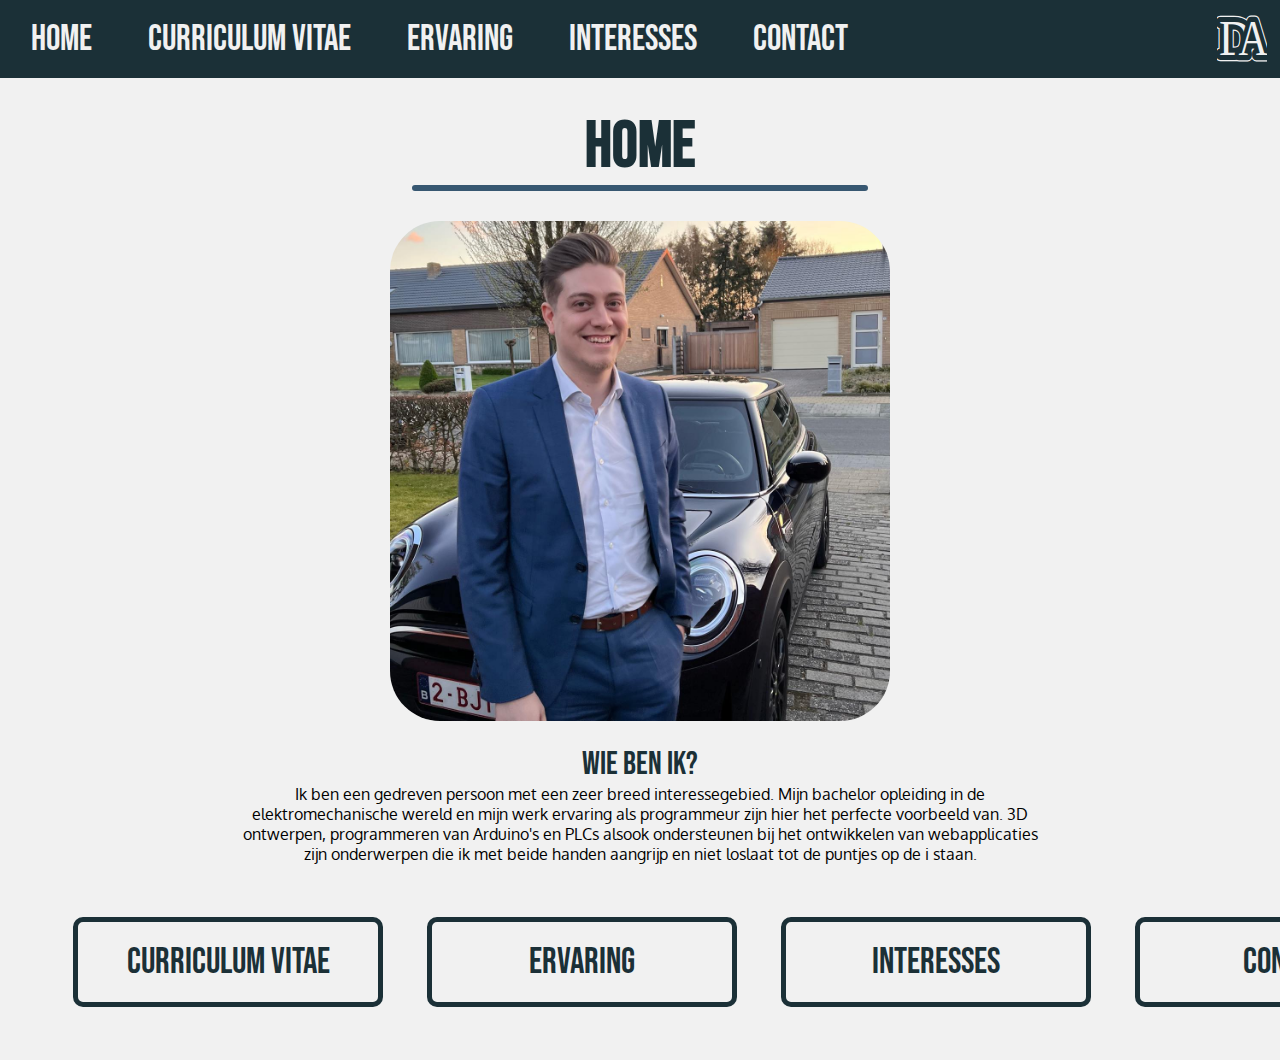
<file: index.html>
<!DOCTYPE html>
<html lang="en">
<head>
    <meta charset="UTF-8">
    <meta name="viewport" content="width=device-width, initial-scale=1.0">
    <title>Wie is David?</title>
    
    <link rel="preconnect" href="https://fonts.googleapis.com">
    <link rel="preconnect" href="https://fonts.gstatic.com" crossorigin>
    <link rel="shortcut icon" href="./Images/favicon/favicon.ico" type="image/x-icon">
    <link href="https://fonts.googleapis.com/css2?family=Bebas+Neue&family=Oxygen:wght@400;700&display=swap" rel="stylesheet">

    <link rel="stylesheet" href="./CSS/style.css">
</head>
<body>
    <nav class="navbar">
        <table>
            <tr>
                <td class="navbarCell">
                    <ul class="navbarItems">
                        <li class="navbarItem">
                            <div>
                                <a href="./index.html">Home</a>
                            </div>
                        </li>
                        <li class="navbarItem">
                            <div>
                                <a href="./cv.html">Curriculum Vitae</a>
                            </div>
                        </li>
                        <li class="navbarItem">
                            <div>
                                <a href="./ervaring.html">Ervaring</a>
                            </div>
                        </li>
                        <li class="navbarItem">
                            <div>
                                <a href="./interesses.html">Interesses</a>
                            </div>
                        </li>
                        <li class="navbarItem">
                            <div>
                                <a href="./contact.html">Contact</a>
                            </div>
                        </li>
                    </ul>
                </td>
                <td class="logoCell">
                    <div id="navbarLogo"><img src="./Images/svg/DA_logo_big.svg" alt="Logo"></div>
                </td>
            </tr>
        </table>
    </nav>
    <div id="pageContent">
        <h1>Home</h1>
        <hr>
        <div id="homeInfo">
            <div class="profielFoto">
                <img src="./Images/jpg/foto_David.jpg" alt="foto_David">
            </div>
            <div class="textBlokBig">
                <h2>Wie ben ik?</h2>
                <p>Ik ben een gedreven persoon met een zeer breed interessegebied.
                    Mijn bachelor opleiding in de elektromechanische wereld en mijn werk ervaring
                    als programmeur zijn hier het perfecte voorbeeld van. 3D ontwerpen, programmeren
                    van Arduino's en PLCs alsook ondersteunen bij het ontwikkelen van webapplicaties
                    zijn onderwerpen die ik met beide handen aangrijp en niet loslaat tot de puntjes
                op de i staan.</p>
            </div>
        </div>
        <table id="homePaginaHyperLinks">
            <tr>
                <td>
                    <a class="hyperLinkButton" href="./cv.html">
                        <div class="hyperLink">Curriculum Vitae</div>
                    </a>
                </td>
                <td>
                    <a class="hyperLinkButton" href="./ervaring.html">
                        <div class="hyperLink">Ervaring</div>
                    </a>
                </td>
                <td>
                    <a class="hyperLinkButton" href="./interesses.html">
                        <div class="hyperLink">Interesses</div>
                    </a>
                </td>
                <td>
                    <a class="hyperLinkButton" href="./contact.html">
                        <div class="hyperLink">Contact</div>
                    </a>
                </td>
            </tr>
        </table>
    </div>
</body>
</html>
</file>
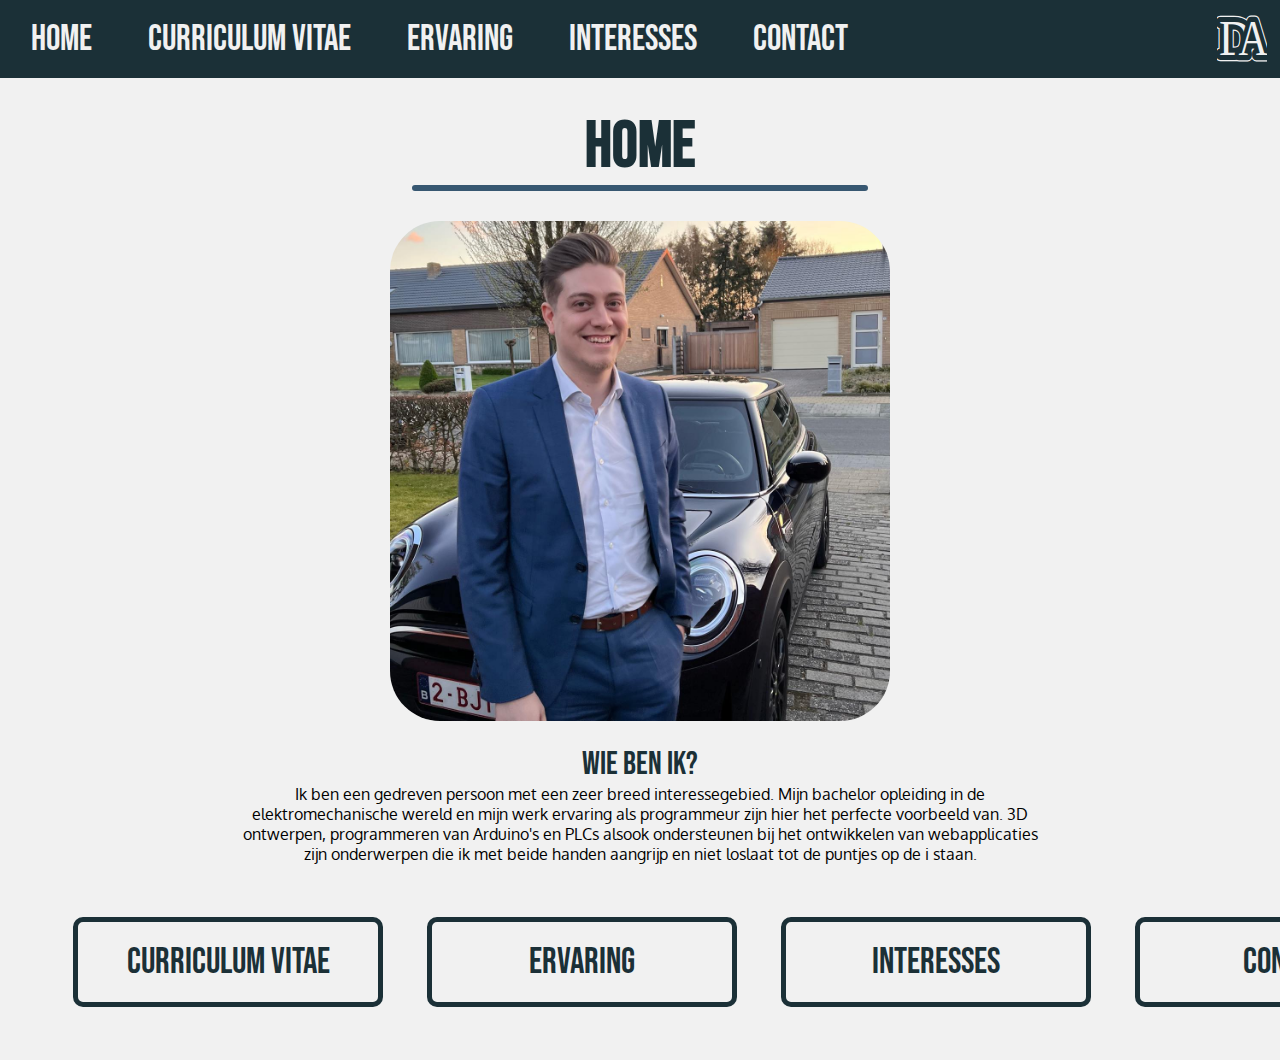
<file: HTML/index.html>
<!DOCTYPE html>
<html lang="en">
<head>
    <meta charset="UTF-8">
    <meta name="viewport" content="width=device-width, initial-scale=1.0">
    <title>Wie is David?</title>
    
    <link rel="preconnect" href="https://fonts.googleapis.com">
    <link rel="preconnect" href="https://fonts.gstatic.com" crossorigin>
    <link rel="shortcut icon" href="../Images/favicon/favicon.ico" type="image/x-icon">
    <link href="https://fonts.googleapis.com/css2?family=Bebas+Neue&family=Oxygen:wght@400;700&display=swap" rel="stylesheet">

    <link rel="stylesheet" href="../CSS/style.css">
</head>
<body>
    <nav class="navbar">
        <table>
            <tr>
                <td class="navbarCell">
                    <ul class="navbarItems">
                        <li class="navbarItem">
                            <div>
                                <a href="./index.html">Home</a>
                            </div>
                        </li>
                        <li class="navbarItem">
                            <div>
                                <a href="./cv.html">Curriculum Vitae</a>
                            </div>
                        </li>
                        <li class="navbarItem">
                            <div>
                                <a href="./ervaring.html">Ervaring</a>
                            </div>
                        </li>
                        <li class="navbarItem">
                            <div>
                                <a href="./interesses.html">Interesses</a>
                            </div>
                        </li>
                        <li class="navbarItem">
                            <div>
                                <a href="./contact.html">Contact</a>
                            </div>
                        </li>
                    </ul>
                </td>
                <td class="logoCell">
                    <div id="navbarLogo"><img src="../Images/svg/DA_logo_big.svg" alt="Logo"></div>
                </td>
            </tr>
        </table>
    </nav>
    <div id="pageContent">
        <h1>Home</h1>
        <hr>
        <div id="homeInfo">
            <div class="profielFoto">
                <img src="../Images/jpg/foto_David.jpg" alt="foto_David">
            </div>
            <div class="textBlokBig">
                <h2>Wie ben ik?</h2>
                <p>Ik ben een gedreven persoon met een zeer breed interessegebied.
                    Mijn bachelor opleiding in de elektromechanische wereld en mijn werk ervaring
                    als programmeur zijn hier het perfecte voorbeeld van. 3D ontwerpen, programmeren
                    van Arduino's en PLCs alsook ondersteunen bij het ontwikkelen van webapplicaties
                    zijn onderwerpen die ik met beide handen aangrijp en niet loslaat tot de puntjes
                op de i staan.</p>
            </div>
        </div>
        <table id="homePaginaHyperLinks">
            <tr>
                <td>
                    <a class="hyperLinkButton" href="./cv.html">
                        <div class="hyperLink">Curriculum Vitae</div>
                    </a>
                </td>
                <td>
                    <a class="hyperLinkButton" href="./ervaring.html">
                        <div class="hyperLink">Ervaring</div>
                    </a>
                </td>
                <td>
                    <a class="hyperLinkButton" href="./interesses.html">
                        <div class="hyperLink">Interesses</div>
                    </a>
                </td>
                <td>
                    <a class="hyperLinkButton" href="./contact.html">
                        <div class="hyperLink">Contact</div>
                    </a>
                </td>
            </tr>
        </table>
    </div>
</body>
</html>
</file>
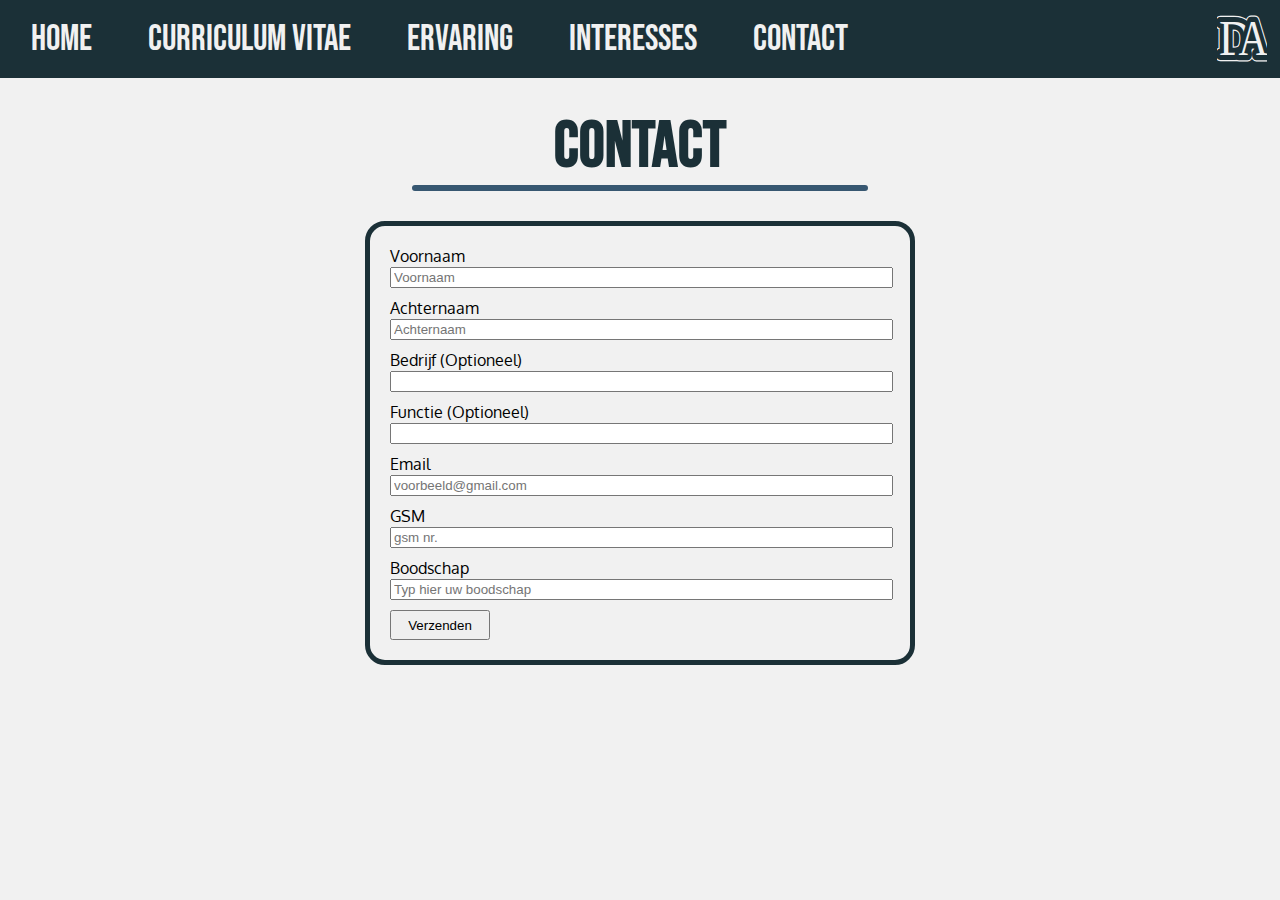
<file: contact.html>
<!DOCTYPE html>
<html lang="en">
<head>
    <meta charset="UTF-8">
    <meta name="viewport" content="width=device-width, initial-scale=1.0">
    <title>Wie is David?</title>
    
    <link rel="preconnect" href="https://fonts.googleapis.com">
    <link rel="preconnect" href="https://fonts.gstatic.com" crossorigin>
    <link rel="shortcut icon" href="./Images/favicon/favicon.ico" type="image/x-icon">
    <link href="https://fonts.googleapis.com/css2?family=Bebas+Neue&family=Oxygen:wght@400;700&display=swap" rel="stylesheet">

    <link rel="stylesheet" href="./CSS/style.css">
</head>
<body>
    <nav class="navbar">
        <table>
            <tr>
                <td class="navbarCell">
                    <ul class="navbarItems">
                        <li class="navbarItem">
                            <div>
                                <a href="./index.html">Home</a>
                            </div>
                        </li>
                        <li class="navbarItem">
                            <div>
                                <a href="./cv.html">Curriculum Vitae</a>
                            </div>
                        </li>
                        <li class="navbarItem">
                            <div>
                                <a href="./ervaring.html">Ervaring</a>
                            </div>
                        </li>
                        <li class="navbarItem">
                            <div>
                                <a href="./interesses.html">Interesses</a>
                            </div>
                        </li>
                        <li class="navbarItem">
                            <div>
                                <a href="./contact.html">Contact</a>
                            </div>
                        </li>
                    </ul>
                </td>
                <td class="logoCell">
                    <div id="navbarLogo"><img src="./Images/svg/DA_logo_big.svg" alt="Logo"></div>
                </td>
            </tr>
        </table>
    </nav>
    <div id="pageContent">
        <h1>Contact</h1>
        <hr>
        <div class="contactForm">
            <form method="post" action="https://tm-statweb.be/sendmail.php">
                
                <input type="hidden" name="studentemail" value="r0702593@student.thomas.be">
                <div>
                    <label for="voornaam">Voornaam <br>
                        <input type="text" name="voornaam" id="voornaam" placeholder="Voornaam" required>
                    </label>
                </div>
                <div>
                    <label for="Achternaam">Achternaam <br>
                        <input type="text" name="Achternaam" id="Achternaam" placeholder="Achternaam" required>
                    </label>
                </div>
                <div>
                    <label for="Bedrijf">Bedrijf <span class="optioneel">(Optioneel)</span> <br>
                        <input type="text" name="Bedrijf" id="Bedrijf">
                    </label>
                </div>
                <div>
                    <label for="Functie">Functie <span class="optioneel">(Optioneel)</span> <br>
                        <input type="text" name="Functie" id="Functie">
                    </label>
                </div>
                <div>
                    <label for="Email">Email <br>
                        <input type="text" name="Email" id="Email" placeholder="voorbeeld@gmail.com" required>
                    </label>
                </div>
                <div>
                    <label for="GSM">GSM <br>
                        <input type="tel" name="GSM" id="GSM" placeholder="gsm nr." required>
                    </label>
                </div>
                <div>
                    <label for="Boodschap">Boodschap <br>
                        <input type="text" name="Boodschap" id="Boodschap" placeholder="Typ hier uw boodschap" required>
                    </label>
                </div>
                <input type="submit" value="Verzenden">
            </form>
        </div>
    </div>
</body>
</html>
</file>
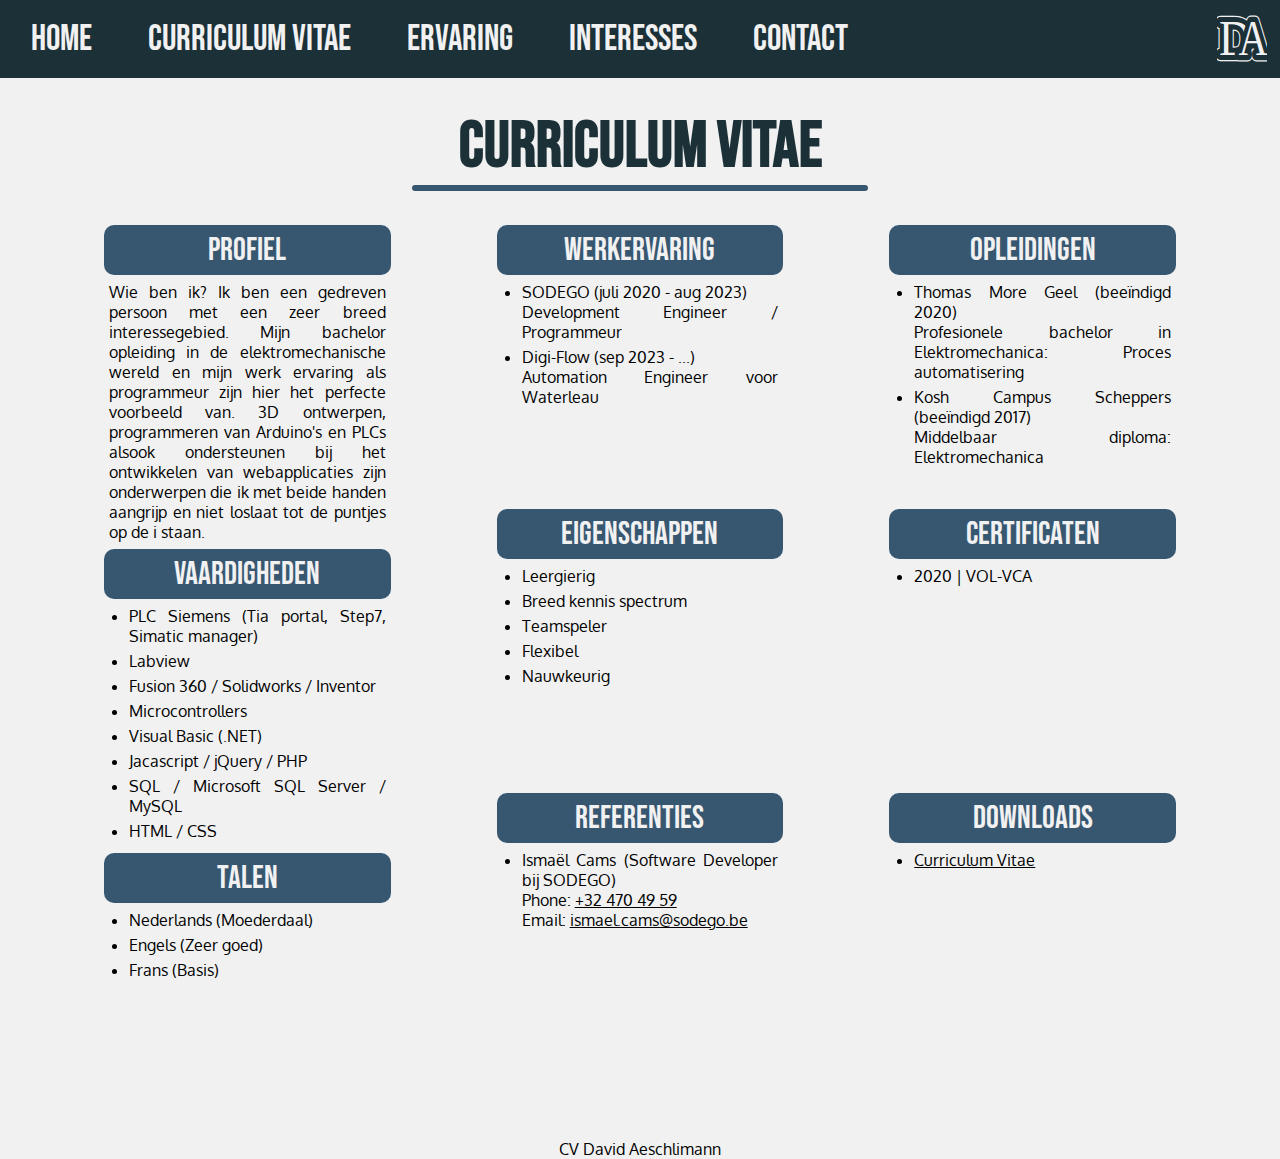
<file: cv.html>
<!DOCTYPE html>
<html lang="en">
<head>
    <meta charset="UTF-8">
    <meta name="viewport" content="width=device-width, initial-scale=1.0">
    <title>Wie is David?</title>
    
    <link rel="preconnect" href="https://fonts.googleapis.com">
    <link rel="preconnect" href="https://fonts.gstatic.com" crossorigin>
    <link rel="shortcut icon" href="./Images/favicon/favicon.ico" type="image/x-icon">
    <link href="https://fonts.googleapis.com/css2?family=Bebas+Neue&family=Oxygen:wght@400;700&display=swap" rel="stylesheet">

    <link rel="stylesheet" href="./CSS/style.css">
</head>
<body>
    <nav class="navbar">
        <table>
            <tr>
                <td class="navbarCell">
                    <ul class="navbarItems">
                        <li class="navbarItem">
                            <div>
                                <a href="./index.html">Home</a>
                            </div>
                        </li>
                        <li class="navbarItem">
                            <div>
                                <a href="./cv.html">Curriculum Vitae</a>
                            </div>
                        </li>
                        <li class="navbarItem">
                            <div>
                                <a href="./ervaring.html">Ervaring</a>
                            </div>
                        </li>
                        <li class="navbarItem">
                            <div>
                                <a href="./interesses.html">Interesses</a>
                            </div>
                        </li>
                        <li class="navbarItem">
                            <div>
                                <a href="./contact.html">Contact</a>
                            </div>
                        </li>
                    </ul>
                </td>
                <td class="logoCell">
                    <div id="navbarLogo"><img src="./Images/svg/DA_logo_big.svg" alt="Logo"></div>
                </td>
            </tr>
        </table>
    </nav>
    <div id="pageContent">
        <h1>Curriculum Vitae
        </h1>
        <hr>
        <table class="cvTable">
            <caption>CV David Aeschlimann</caption>
            <tr>
                <td class="cvCol">
                <table>
                    <tr>
                        <th>Profiel</th>
                    </tr>
                    <tr>
                        <td>
                            <p>
                                Wie ben ik? Ik ben een gedreven persoon met een zeer breed interessegebied.
                                Mijn bachelor opleiding in de elektromechanische wereld en mijn werk ervaring
                                als programmeur zijn hier het perfecte voorbeeld van. 3D ontwerpen, programmeren
                                van Arduino's en PLCs alsook ondersteunen bij het ontwikkelen van webapplicaties
                                zijn onderwerpen die ik met beide handen aangrijp en niet loslaat tot de puntjes
                                op de i staan.
                            </p>
                        </td>
                    </tr>
                    <tr>
                        <th>Vaardigheden</th>
                    </tr>
                    <tr>
                        <td>
                            <ul>
                                <li>PLC Siemens (Tia portal, Step7, Simatic manager)</li>
                                <li>Labview</li>
                                <li>Fusion 360 / Solidworks / Inventor</li>
                                <li>Microcontrollers</li>
                                <li>Visual Basic (.NET)</li>
                                <li>Jacascript / jQuery / PHP</li>
                                <li>SQL / Microsoft SQL Server / MySQL</li>
                                <li>HTML / CSS</li>
                            </ul>
                        </td>
                    </tr>
                    <tr>
                        <th>Talen</th>
                    </tr>
                    <tr>
                        <td><ul>
                            <li>Nederlands (Moederdaal)</li>
                            <li>Engels (Zeer goed)</li>
                            <li>Frans (Basis)</li>
                        </ul></td>
                    </tr>
                </table>
            </td>
            <td class="cvCol">
                <table>
                    <tr>
                        <th>Werkervaring</th>
                    </tr>
                    <tr>
                        <td>
                            <ul>
                                <li>SODEGO (juli 2020 - aug 2023)<br>
                                Development Engineer / Programmeur</li>
                                <li>Digi-Flow (sep 2023 - ...)<br>
                                Automation Engineer voor Waterleau</li>
                            </ul>
                        </td>
                    </tr>
                    <tr>
                        <th>Eigenschappen</th>
                    </tr>
                    <tr>
                        <td>
                            <ul>
                                <li>Leergierig</li>
                                <li>Breed kennis spectrum</li>
                                <li>Teamspeler</li>
                                <li>Flexibel</li>
                                <li>Nauwkeurig</li>
                            </ul>
                        </td>
                    </tr>
                    <tr>
                        <th>Referenties</th>
                    </tr>
                    <tr>
                        <td>
                            <ul>
                                <li>Ismaël Cams (Software Developer bij SODEGO)<br>
                                Phone: <a href="tel:+32 470 49 59">+32 470 49 59</a><br>
                                Email: <a href="mailto:ismael.cams@sodego.be">ismael.cams@sodego.be</a></td>
                                </li>
                        </ul>
                    </tr>
                </table>
            </td>
            <td class="cvCol">
                <table>
                    <tr>
                        <th>Opleidingen</th>
                    </tr>
                    <tr>
                        <td>
                            <ul>
                                <li>Thomas More Geel (beeïndigd 2020)<br>
                                Profesionele bachelor in Elektromechanica: Proces automatisering</li>
                                <li>Kosh Campus Scheppers (beeïndigd 2017)<br>
                                Middelbaar diploma: Elektromechanica</li>
                            </ul>
                        </td>
                    </tr>
                    <tr>
                        <th>Certificaten</th>
                    </tr>
                    <tr>
                        <td>
                            <ul>
                                <li>2020 | VOL-VCA</li>
                            </ul>
                        </td>
                    </tr>
                    <tr>
                        <th>Downloads</th>
                    </tr>
                    <tr>
                        <td>
                            <ul>
                                <li><a href="./Downloads/CV_David_Aeschlimann.pdf" download="CV_David_Aeschlimann">Curriculum Vitae</a></li>
                            </ul>
                        </td>
                    </tr>
                </table>
            </td>
            </tr>
        </table>
        
    </div>
</body>
</html>
</file>
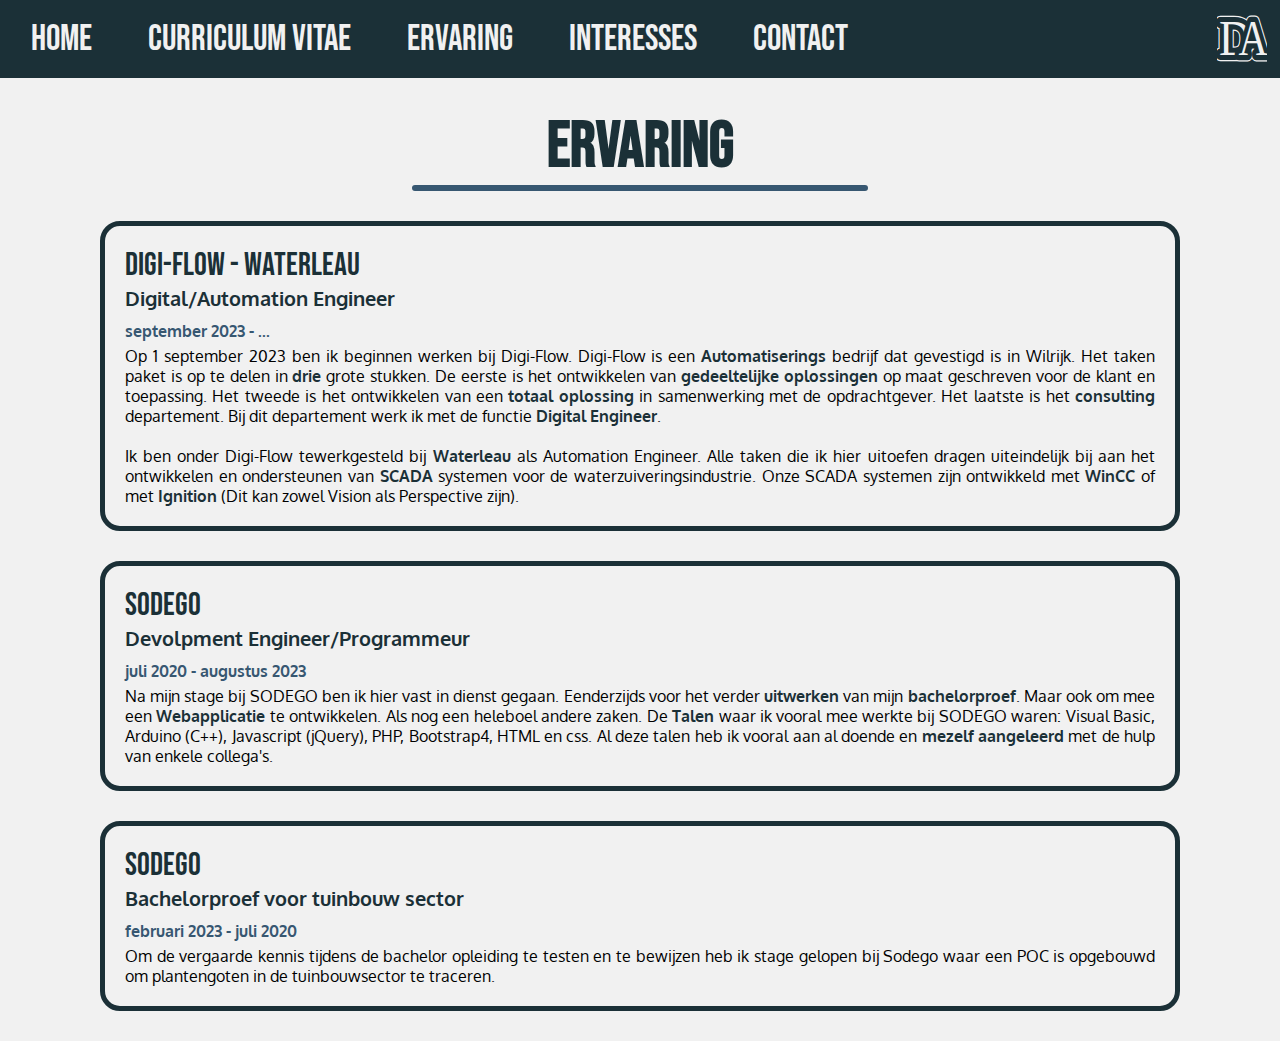
<file: ervaring.html>
<!DOCTYPE html>
<html lang="en">
<head>
    <meta charset="UTF-8">
    <meta name="viewport" content="width=device-width, initial-scale=1.0">
    <title>Wie is David?</title>
    
    <link rel="preconnect" href="https://fonts.googleapis.com">
    <link rel="preconnect" href="https://fonts.gstatic.com" crossorigin>
    <link rel="shortcut icon" href="./Images/favicon/favicon.ico" type="image/x-icon">
    <link href="https://fonts.googleapis.com/css2?family=Bebas+Neue&family=Oxygen:wght@400;700&display=swap" rel="stylesheet">

    <link rel="stylesheet" href="./CSS/style.css">
</head>
<body>
    <nav class="navbar">
        <table>
            <tr>
                <td class="navbarCell">
                    <ul class="navbarItems">
                        <li class="navbarItem">
                            <div>
                                <a href="./index.html">Home</a>
                            </div>
                        </li>
                        <li class="navbarItem">
                            <div>
                                <a href="./cv.html">Curriculum Vitae</a>
                            </div>
                        </li>
                        <li class="navbarItem">
                            <div>
                                <a href="./ervaring.html">Ervaring</a>
                            </div>
                        </li>
                        <li class="navbarItem">
                            <div>
                                <a href="./interesses.html">Interesses</a>
                            </div>
                        </li>
                        <li class="navbarItem">
                            <div>
                                <a href="./contact.html">Contact</a>
                            </div>
                        </li>
                    </ul>
                </td>
                <td class="logoCell">
                    <div id="navbarLogo"><img src="./Images/svg/DA_logo_big.svg" alt="Logo"></div>
                </td>
            </tr>
        </table>
    </nav>
    <div id="pageContent">
        <h1>Ervaring</h1>
        <hr>
        <div class="workExp">
            <h2>Digi-Flow - Waterleau</h2>
            <h3>Digital/Automation Engineer</h3>
            <h4>september 2023 - ...</h4>
            <p>Op 1 september 2023 ben ik beginnen werken bij Digi-Flow. Digi-Flow is een <strong>Automatiserings</strong>
                bedrijf dat gevestigd is in Wilrijk. Het taken paket is op te delen in <strong>drie</strong> grote stukken. De eerste is het
                ontwikkelen van <strong>gedeeltelijke oplossingen</strong> op maat geschreven voor de klant en toepassing. Het tweede is het
                ontwikkelen van een <strong>totaal oplossing</strong> in samenwerking met de opdrachtgever. Het laatste is het
                <Strong>consulting</Strong> departement. Bij dit departement werk ik met de functie <strong>Digital Engineer</strong>.
            </p>
            <br>
            <p>Ik ben onder Digi-Flow tewerkgesteld bij <strong>Waterleau</strong> als Automation Engineer. Alle taken die ik hier uitoefen dragen
                uiteindelijk bij aan het ontwikkelen en ondersteunen van <strong>SCADA</strong> systemen voor de waterzuiveringsindustrie.
                Onze SCADA systemen zijn ontwikkeld met <strong>WinCC</strong> of met <strong>Ignition</strong> (Dit kan zowel Vision als Perspective zijn).
            </p>
        </div>
        <div class="workExp">
            <h2>SODEGO</h2>
            <h3>Devolpment Engineer/Programmeur</h3>
            <h4>juli 2020 - augustus 2023</h4>
            <p>Na mijn stage bij SODEGO ben ik hier vast in dienst gegaan. Eenderzijds voor het verder <Strong>uitwerken</Strong> van mijn
                <strong>bachelorproef</Strong>. Maar ook om mee een <strong>Webapplicatie</strong> te ontwikkelen. Als nog een heleboel andere zaken.
                De <strong>Talen</strong> waar ik vooral mee werkte bij SODEGO waren: Visual Basic, Arduino (C++), Javascript (jQuery), PHP, Bootstrap4,
                HTML en css. Al deze talen heb ik vooral aan al doende en <strong>mezelf aangeleerd</strong> met de hulp van enkele collega's.
            </p>
        </div>
        <div class="workExp">
            <h2>SODEGO</h2>
            <h3>Bachelorproef voor tuinbouw sector</h3>
            <h4>februari 2023 - juli 2020</h4>
            <p>Om de vergaarde kennis tijdens de bachelor opleiding te testen en te bewijzen heb ik stage gelopen bij Sodego waar een POC is opgebouwd
                om plantengoten in de tuinbouwsector te traceren.</p>
        </div>
    </div>
</body>
</html>
</file>
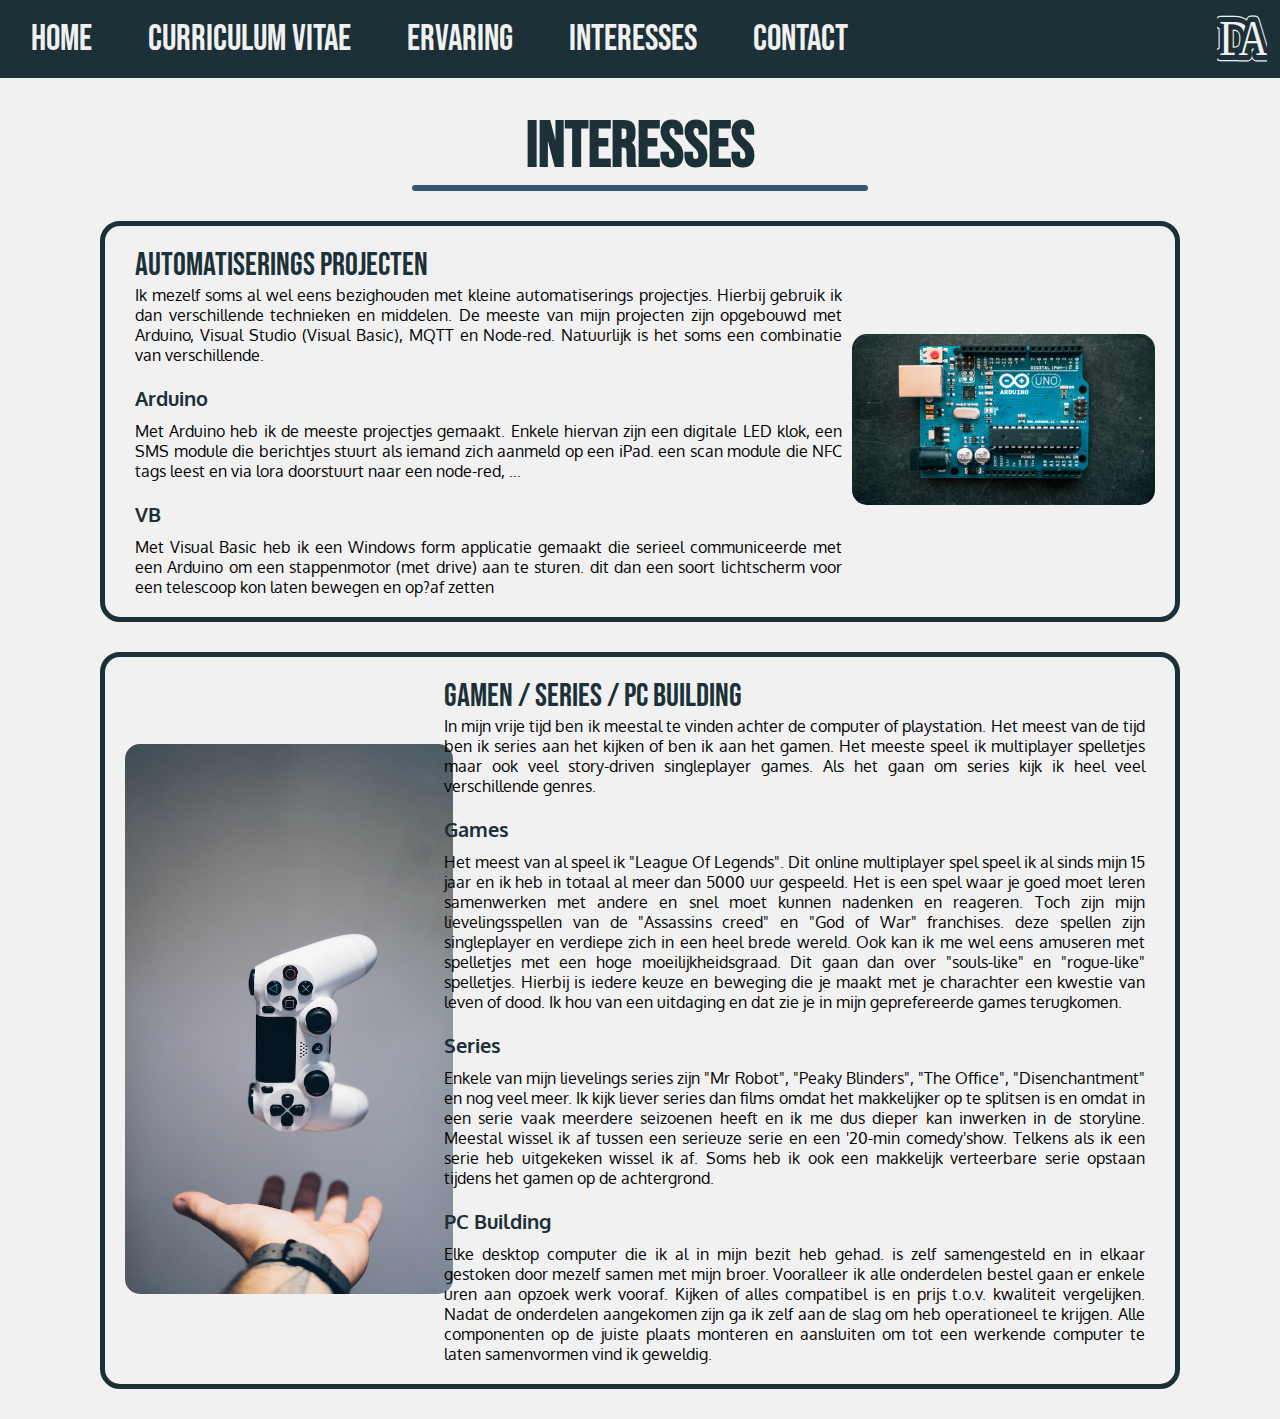
<file: interesses.html>
<!DOCTYPE html>
<html lang="en">
<head>
    <meta charset="UTF-8">
    <meta name="viewport" content="width=device-width, initial-scale=1.0">
    <title>Wie is David?</title>
    
    <link rel="preconnect" href="https://fonts.googleapis.com">
    <link rel="preconnect" href="https://fonts.gstatic.com" crossorigin>
    <link rel="shortcut icon" href="./Images/favicon/favicon.ico" type="image/x-icon">
    <link href="https://fonts.googleapis.com/css2?family=Bebas+Neue&family=Oxygen:wght@400;700&display=swap" rel="stylesheet">

    <link rel="stylesheet" href="./CSS/style.css">
</head>
<body>
    <nav class="navbar">
        <table>
            <tr>
                <td class="navbarCell">
                    <ul class="navbarItems">
                        <li class="navbarItem">
                            <div>
                                <a href="./index.html">Home</a>
                            </div>
                        </li>
                        <li class="navbarItem">
                            <div>
                                <a href="./cv.html">Curriculum Vitae</a>
                            </div>
                        </li>
                        <li class="navbarItem">
                            <div>
                                <a href="./ervaring.html">Ervaring</a>
                            </div>
                        </li>
                        <li class="navbarItem">
                            <div>
                                <a href="./interesses.html">Interesses</a>
                            </div>
                        </li>
                        <li class="navbarItem">
                            <div>
                                <a href="./contact.html">Contact</a>
                            </div>
                        </li>
                    </ul>
                </td>
                <td class="logoCell">
                    <div id="navbarLogo"><img src="./Images/svg/DA_logo_big.svg" alt="Logo"></div>
                </td>
            </tr>
        </table>
    </nav>
    <div id="pageContent">
        <h1>Interesses</h1>
        <hr>
        <div class="interest">
            <div class="boxText textJust">
                <h2>Automatiserings projecten</h2>
                <p>Ik mezelf soms al wel eens bezighouden met kleine automatiserings projectjes.
                    Hierbij gebruik ik dan verschillende technieken en middelen. De meeste van mijn projecten zijn opgebouwd
                    met Arduino, Visual Studio (Visual Basic), MQTT en Node-red. Natuurlijk is het soms een combinatie van verschillende.
                </p><br>
                    <ul class="noStyle">
                        <li>
                            <h3>Arduino</h3>
                            <p>Met Arduino heb ik de meeste projectjes gemaakt. Enkele hiervan zijn een digitale LED klok, een SMS module die berichtjes
                                stuurt als iemand zich aanmeld op een iPad. een scan module die NFC tags leest en via lora doorstuurt naar een node-red, ...
                            </p><br>
                        </li>
                        <li>
                            <h3>VB</h3>
                            <p>Met Visual Basic heb ik een Windows form applicatie gemaakt die serieel communiceerde met een Arduino om een stappenmotor (met drive)
                                aan te sturen. dit dan een soort lichtscherm voor een telescoop kon laten bewegen en op?af zetten
                            </p>
                        </li>
                    </ul>
            </div>
            <div class="boxImg">
                <img src="./Images/jpg/harrison-broadbent-fZB51omnY_Y-unsplash.jpg" alt="Arduino Uno">
            </div>
        </div>
        <div class="interest">
            <div class="boxImg">
                <img id="fotoPsController" src="./Images/jpg/nikita-kachanovsky-FJFPuE1MAOM-unsplash (2).jpg" alt="Netflix on TV">
            </div>
            <div class="boxText textJust">
                <h2>Gamen / Series / PC Building</h2>                
                <p>In mijn vrije tijd ben ik meestal te vinden achter de computer of playstation. Het meest van de tijd ben ik series aan het kijken
                    of ben ik aan het gamen. Het meeste speel ik multiplayer spelletjes maar ook veel story-driven singleplayer games. Als het gaan om series
                    kijk ik heel veel verschillende genres.
                </p><br>
                <ul class="noStyle">
                    <li>
                        <h3>Games</h3>
                        <p>Het meest van al speel ik "League Of Legends". Dit online multiplayer spel speel ik al sinds mijn 15 jaar en ik heb in totaal al meer dan 5000 uur gespeeld.
                            Het is een spel waar je goed moet leren samenwerken met andere en snel moet kunnen nadenken en reageren. Toch zijn mijn lievelingsspellen
                            van de "Assassins creed" en "God of War" franchises. deze spellen zijn singleplayer en verdiepe zich in een heel brede wereld.
                            Ook kan ik me wel eens amuseren met spelletjes met een hoge moeilijkheidsgraad. Dit gaan dan over "souls-like" en "rogue-like" spelletjes.
                            Hierbij is iedere keuze en beweging die je maakt met je charachter een kwestie van leven of dood.
                            Ik hou van een uitdaging en dat zie je in mijn geprefereerde games terugkomen.
                        </p><br>
                    </li>
                    <li>
                        <h3>Series</h3>
                        <p>Enkele van mijn lievelings series zijn "Mr Robot", "Peaky Blinders", "The Office", "Disenchantment" en nog veel meer.
                        Ik kijk liever series dan films omdat het makkelijker op te splitsen is en omdat in een serie vaak meerdere seizoenen heeft
                        en ik me dus dieper kan inwerken in de storyline. Meestal wissel ik af tussen een serieuze serie en een '20-min comedy'show.
                        Telkens als ik een serie heb uitgekeken wissel ik af. Soms heb ik ook een makkelijk verteerbare serie opstaan tijdens het
                        gamen op de achtergrond.
                    </li>
                    <li>
                        </p><br>
                        <h3>PC Building</h3>
                        <p>Elke desktop computer die ik al in mijn bezit heb gehad. is zelf samengesteld en in elkaar gestoken door mezelf samen met mijn broer.
                            Vooralleer ik alle onderdelen bestel gaan er enkele uren aan opzoek werk vooraf. Kijken of alles compatibel is en prijs t.o.v. kwaliteit vergelijken.
                            Nadat de onderdelen aangekomen zijn ga ik zelf aan de slag om heb operationeel te krijgen. Alle componenten op de juiste plaats monteren en aansluiten
                            om tot een werkende computer te laten samenvormen vind ik geweldig.
                        </p>
                    </li>
                </ul>
                
            </div>
        </div>
    </div>
</body>
</html>
</file>
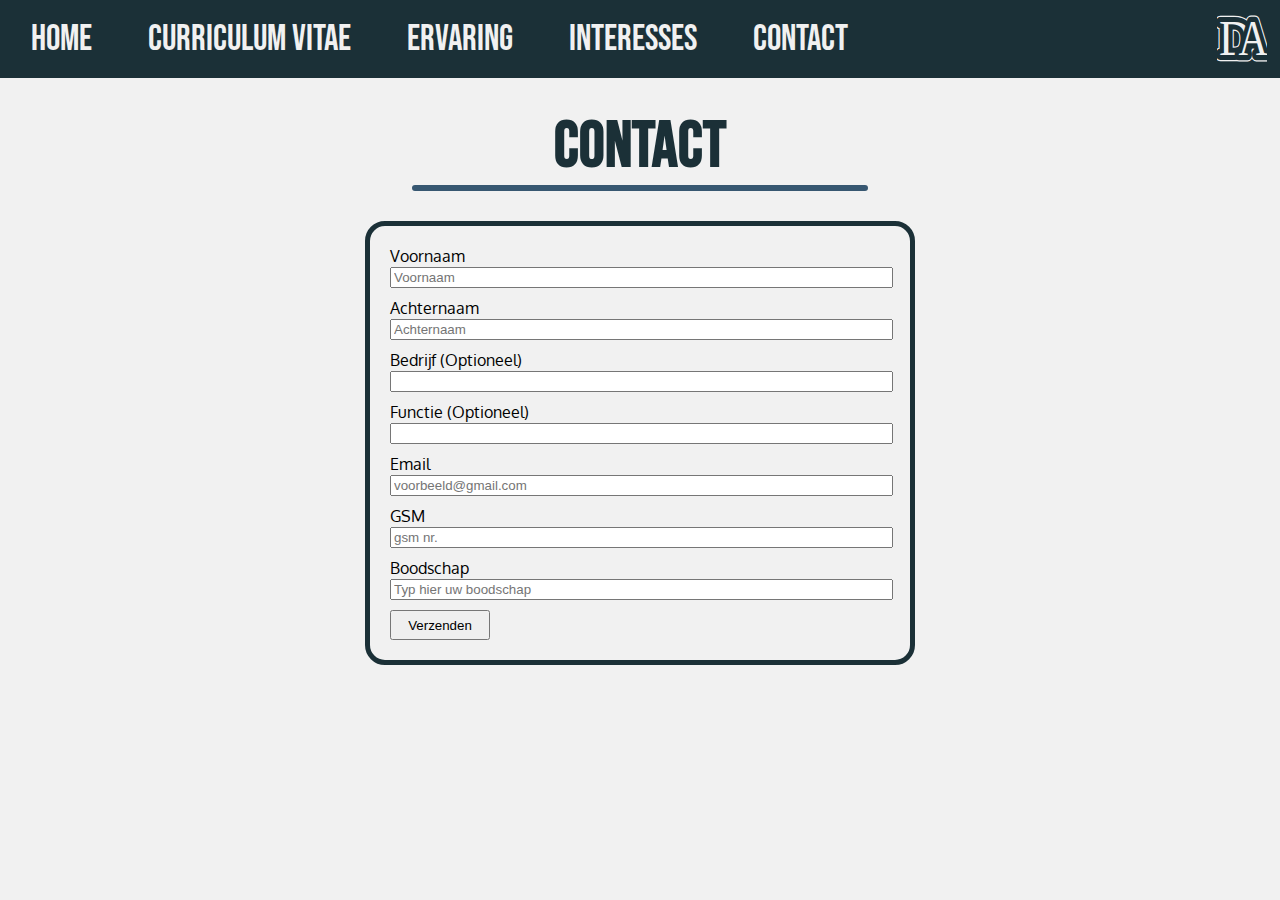
<file: HTML/contact.html>
<!DOCTYPE html>
<html lang="en">
<head>
    <meta charset="UTF-8">
    <meta name="viewport" content="width=device-width, initial-scale=1.0">
    <title>Wie is David?</title>
    
    <link rel="preconnect" href="https://fonts.googleapis.com">
    <link rel="preconnect" href="https://fonts.gstatic.com" crossorigin>
    <link rel="shortcut icon" href="../Images/favicon/favicon.ico" type="image/x-icon">
    <link href="https://fonts.googleapis.com/css2?family=Bebas+Neue&family=Oxygen:wght@400;700&display=swap" rel="stylesheet">

    <link rel="stylesheet" href="../CSS/style.css">
</head>
<body>
    <nav class="navbar">
        <table>
            <tr>
                <td class="navbarCell">
                    <ul class="navbarItems">
                        <li class="navbarItem">
                            <div>
                                <a href="./index.html">Home</a>
                            </div>
                        </li>
                        <li class="navbarItem">
                            <div>
                                <a href="./cv.html">Curriculum Vitae</a>
                            </div>
                        </li>
                        <li class="navbarItem">
                            <div>
                                <a href="./ervaring.html">Ervaring</a>
                            </div>
                        </li>
                        <li class="navbarItem">
                            <div>
                                <a href="./interesses.html">Interesses</a>
                            </div>
                        </li>
                        <li class="navbarItem">
                            <div>
                                <a href="./contact.html">Contact</a>
                            </div>
                        </li>
                    </ul>
                </td>
                <td class="logoCell">
                    <div id="navbarLogo"><img src="../Images/svg/DA_logo_big.svg" alt="Logo"></div>
                </td>
            </tr>
        </table>
    </nav>
    <div id="pageContent">
        <h1>Contact</h1>
        <hr>
        <div class="contactForm">
            <form method="post" action="https://tm-statweb.be/sendmail.php">
                
                <input type="hidden" name="studentemail" value="r0702593@student.thomas.be">
                <div>
                    <label for="voornaam">Voornaam <br>
                        <input type="text" name="voornaam" id="voornaam" placeholder="Voornaam" required>
                    </label>
                </div>
                <div>
                    <label for="Achternaam">Achternaam <br>
                        <input type="text" name="Achternaam" id="Achternaam" placeholder="Achternaam" required>
                    </label>
                </div>
                <div>
                    <label for="Bedrijf">Bedrijf <span class="optioneel">(Optioneel)</span> <br>
                        <input type="text" name="Bedrijf" id="Bedrijf">
                    </label>
                </div>
                <div>
                    <label for="Functie">Functie <span class="optioneel">(Optioneel)</span> <br>
                        <input type="text" name="Functie" id="Functie">
                    </label>
                </div>
                <div>
                    <label for="Email">Email <br>
                        <input type="text" name="Email" id="Email" placeholder="voorbeeld@gmail.com" required>
                    </label>
                </div>
                <div>
                    <label for="GSM">GSM <br>
                        <input type="tel" name="GSM" id="GSM" placeholder="gsm nr." required>
                    </label>
                </div>
                <div>
                    <label for="Boodschap">Boodschap <br>
                        <input type="text" name="Boodschap" id="Boodschap" placeholder="Typ hier uw boodschap" required>
                    </label>
                </div>
                <input type="submit" value="Verzenden">
            </form>
        </div>
    </div>
</body>
</html>
</file>
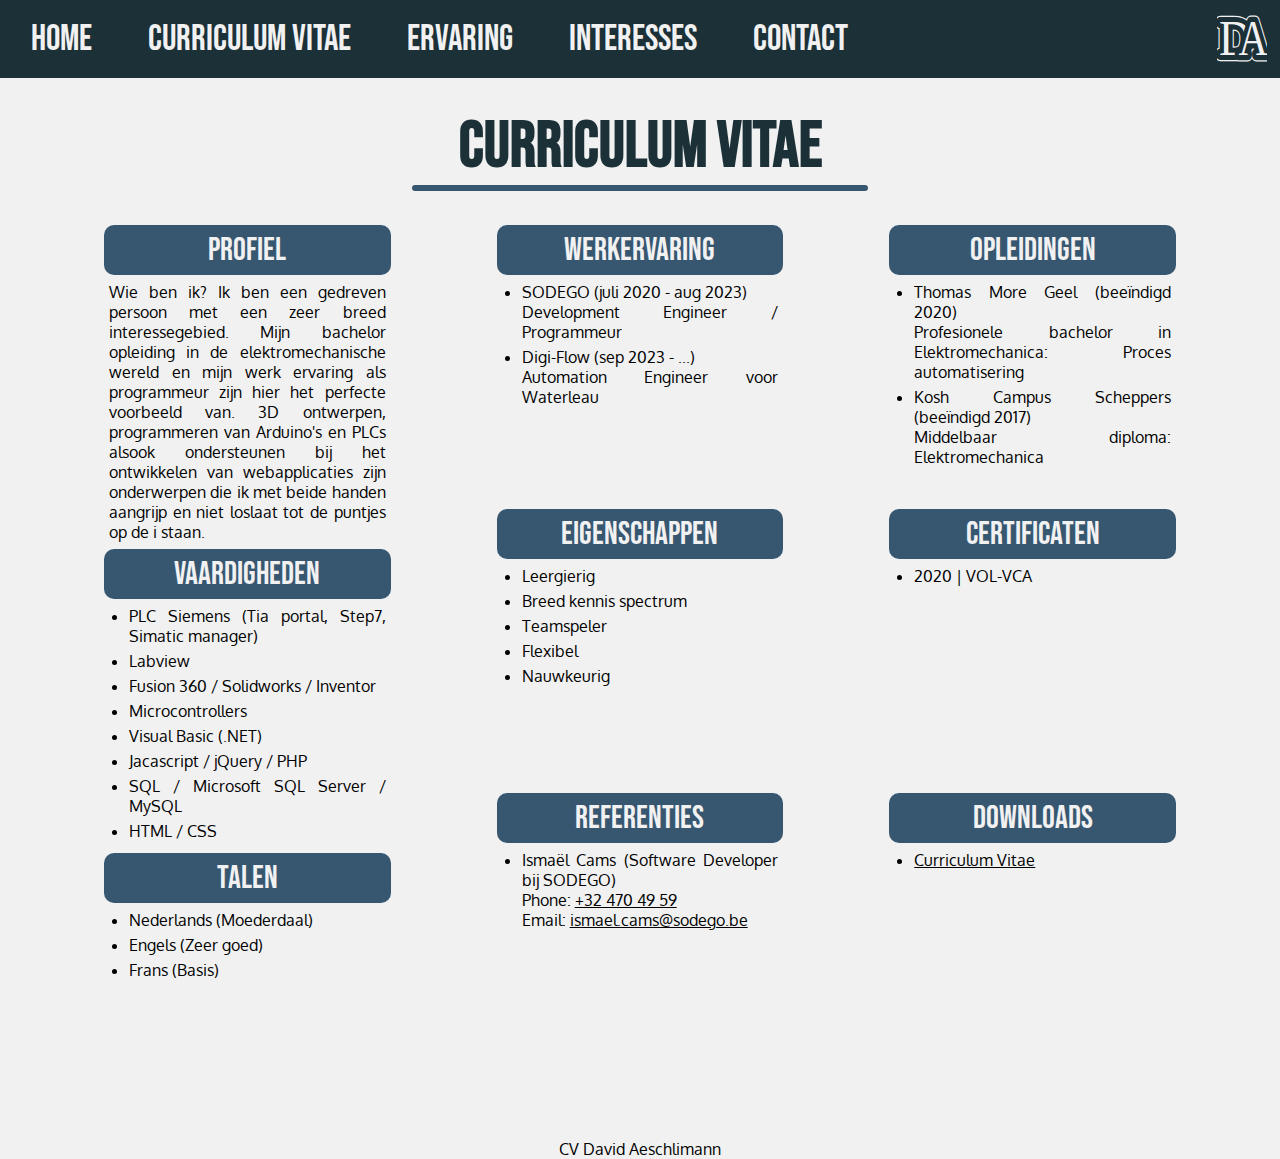
<file: HTML/cv.html>
<!DOCTYPE html>
<html lang="en">
<head>
    <meta charset="UTF-8">
    <meta name="viewport" content="width=device-width, initial-scale=1.0">
    <title>Wie is David?</title>
    
    <link rel="preconnect" href="https://fonts.googleapis.com">
    <link rel="preconnect" href="https://fonts.gstatic.com" crossorigin>
    <link rel="shortcut icon" href="../Images/favicon/favicon.ico" type="image/x-icon">
    <link href="https://fonts.googleapis.com/css2?family=Bebas+Neue&family=Oxygen:wght@400;700&display=swap" rel="stylesheet">

    <link rel="stylesheet" href="../CSS/style.css">
</head>
<body>
    <nav class="navbar">
        <table>
            <tr>
                <td class="navbarCell">
                    <ul class="navbarItems">
                        <li class="navbarItem">
                            <div>
                                <a href="./index.html">Home</a>
                            </div>
                        </li>
                        <li class="navbarItem">
                            <div>
                                <a href="./cv.html">Curriculum Vitae</a>
                            </div>
                        </li>
                        <li class="navbarItem">
                            <div>
                                <a href="./ervaring.html">Ervaring</a>
                            </div>
                        </li>
                        <li class="navbarItem">
                            <div>
                                <a href="./interesses.html">Interesses</a>
                            </div>
                        </li>
                        <li class="navbarItem">
                            <div>
                                <a href="./contact.html">Contact</a>
                            </div>
                        </li>
                    </ul>
                </td>
                <td class="logoCell">
                    <div id="navbarLogo"><img src="../Images/svg/DA_logo_big.svg" alt="Logo"></div>
                </td>
            </tr>
        </table>
    </nav>
    <div id="pageContent">
        <h1>Curriculum Vitae
        </h1>
        <hr>
        <table class="cvTable">
            <caption>CV David Aeschlimann</caption>
            <tr>
                <td class="cvCol">
                <table>
                    <tr>
                        <th>Profiel</th>
                    </tr>
                    <tr>
                        <td>
                            <p>
                                Wie ben ik? Ik ben een gedreven persoon met een zeer breed interessegebied.
                                Mijn bachelor opleiding in de elektromechanische wereld en mijn werk ervaring
                                als programmeur zijn hier het perfecte voorbeeld van. 3D ontwerpen, programmeren
                                van Arduino's en PLCs alsook ondersteunen bij het ontwikkelen van webapplicaties
                                zijn onderwerpen die ik met beide handen aangrijp en niet loslaat tot de puntjes
                                op de i staan.
                            </p>
                        </td>
                    </tr>
                    <tr>
                        <th>Vaardigheden</th>
                    </tr>
                    <tr>
                        <td>
                            <ul>
                                <li>PLC Siemens (Tia portal, Step7, Simatic manager)</li>
                                <li>Labview</li>
                                <li>Fusion 360 / Solidworks / Inventor</li>
                                <li>Microcontrollers</li>
                                <li>Visual Basic (.NET)</li>
                                <li>Jacascript / jQuery / PHP</li>
                                <li>SQL / Microsoft SQL Server / MySQL</li>
                                <li>HTML / CSS</li>
                            </ul>
                        </td>
                    </tr>
                    <tr>
                        <th>Talen</th>
                    </tr>
                    <tr>
                        <td><ul>
                            <li>Nederlands (Moederdaal)</li>
                            <li>Engels (Zeer goed)</li>
                            <li>Frans (Basis)</li>
                        </ul></td>
                    </tr>
                </table>
            </td>
            <td class="cvCol">
                <table>
                    <tr>
                        <th>Werkervaring</th>
                    </tr>
                    <tr>
                        <td>
                            <ul>
                                <li>SODEGO (juli 2020 - aug 2023)<br>
                                Development Engineer / Programmeur</li>
                                <li>Digi-Flow (sep 2023 - ...)<br>
                                Automation Engineer voor Waterleau</li>
                            </ul>
                        </td>
                    </tr>
                    <tr>
                        <th>Eigenschappen</th>
                    </tr>
                    <tr>
                        <td>
                            <ul>
                                <li>Leergierig</li>
                                <li>Breed kennis spectrum</li>
                                <li>Teamspeler</li>
                                <li>Flexibel</li>
                                <li>Nauwkeurig</li>
                            </ul>
                        </td>
                    </tr>
                    <tr>
                        <th>Referenties</th>
                    </tr>
                    <tr>
                        <td>
                            <ul>
                                <li>Ismaël Cams (Software Developer bij SODEGO)<br>
                                Phone: <a href="tel:+32 470 49 59">+32 470 49 59</a><br>
                                Email: <a href="mailto:ismael.cams@sodego.be">ismael.cams@sodego.be</a></td>
                                </li>
                        </ul>
                    </tr>
                </table>
            </td>
            <td class="cvCol">
                <table>
                    <tr>
                        <th>Opleidingen</th>
                    </tr>
                    <tr>
                        <td>
                            <ul>
                                <li>Thomas More Geel (beeïndigd 2020)<br>
                                Profesionele bachelor in Elektromechanica: Proces automatisering</li>
                                <li>Kosh Campus Scheppers (beeïndigd 2017)<br>
                                Middelbaar diploma: Elektromechanica</li>
                            </ul>
                        </td>
                    </tr>
                    <tr>
                        <th>Certificaten</th>
                    </tr>
                    <tr>
                        <td>
                            <ul>
                                <li>2020 | VOL-VCA</li>
                            </ul>
                        </td>
                    </tr>
                    <tr>
                        <th>Downloads</th>
                    </tr>
                    <tr>
                        <td>
                            <ul>
                                <li><a href="../Downloads/CV_David_Aeschlimann.pdf" download="CV_David_Aeschlimann">Curriculum Vitae</a></li>
                            </ul>
                        </td>
                    </tr>
                </table>
            </td>
            </tr>
        </table>
        
    </div>
</body>
</html>
</file>
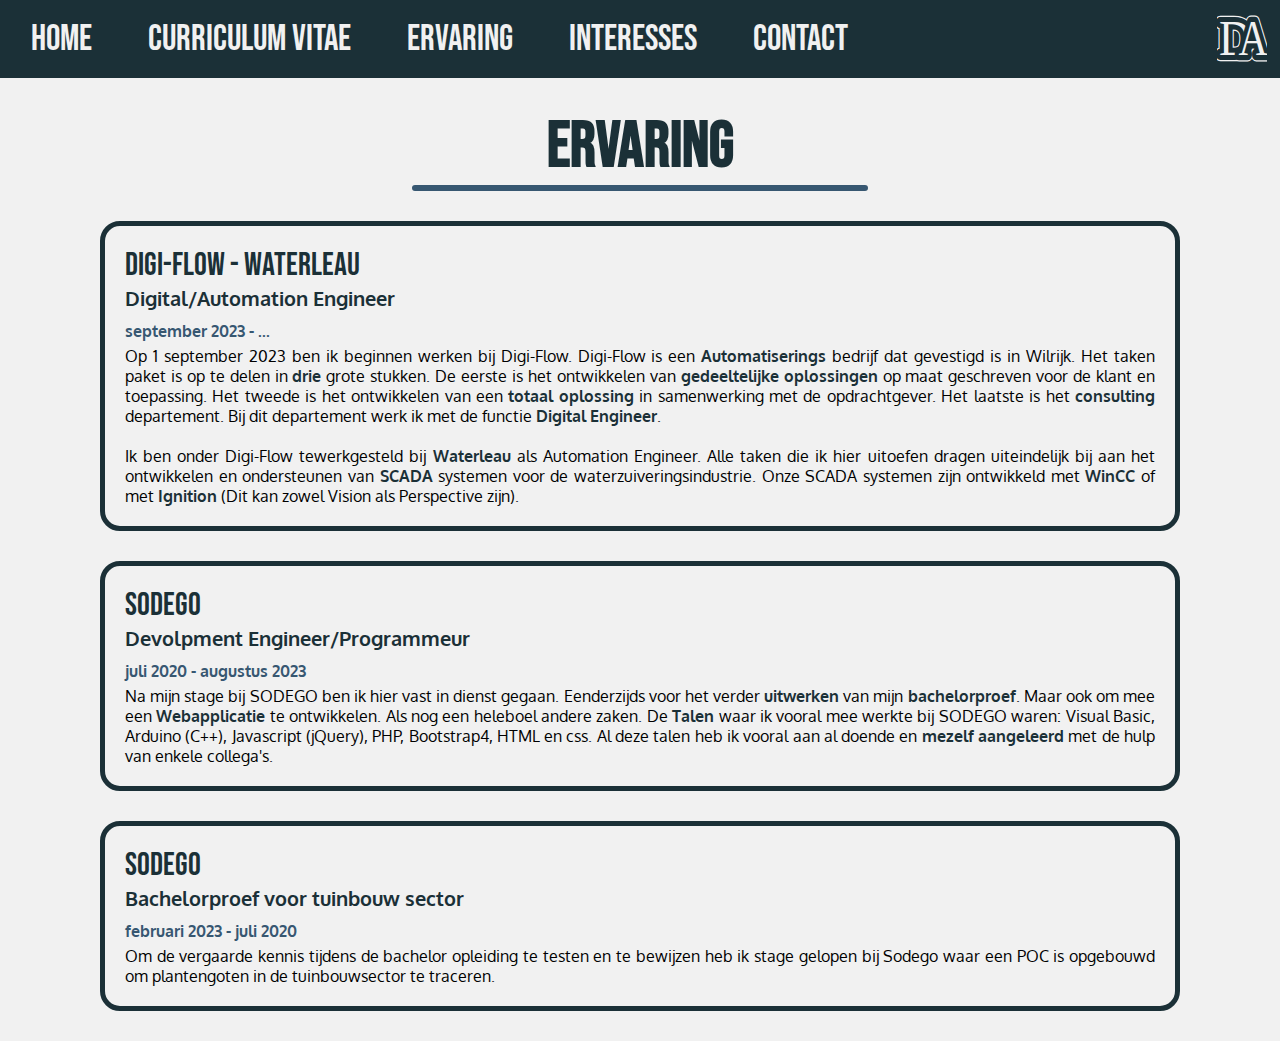
<file: HTML/ervaring.html>
<!DOCTYPE html>
<html lang="en">
<head>
    <meta charset="UTF-8">
    <meta name="viewport" content="width=device-width, initial-scale=1.0">
    <title>Wie is David?</title>
    
    <link rel="preconnect" href="https://fonts.googleapis.com">
    <link rel="preconnect" href="https://fonts.gstatic.com" crossorigin>
    <link rel="shortcut icon" href="../Images/favicon/favicon.ico" type="image/x-icon">
    <link href="https://fonts.googleapis.com/css2?family=Bebas+Neue&family=Oxygen:wght@400;700&display=swap" rel="stylesheet">

    <link rel="stylesheet" href="../CSS/style.css">
</head>
<body>
    <nav class="navbar">
        <table>
            <tr>
                <td class="navbarCell">
                    <ul class="navbarItems">
                        <li class="navbarItem">
                            <div>
                                <a href="./index.html">Home</a>
                            </div>
                        </li>
                        <li class="navbarItem">
                            <div>
                                <a href="./cv.html">Curriculum Vitae</a>
                            </div>
                        </li>
                        <li class="navbarItem">
                            <div>
                                <a href="./ervaring.html">Ervaring</a>
                            </div>
                        </li>
                        <li class="navbarItem">
                            <div>
                                <a href="./interesses.html">Interesses</a>
                            </div>
                        </li>
                        <li class="navbarItem">
                            <div>
                                <a href="./contact.html">Contact</a>
                            </div>
                        </li>
                    </ul>
                </td>
                <td class="logoCell">
                    <div id="navbarLogo"><img src="../Images/svg/DA_logo_big.svg" alt="Logo"></div>
                </td>
            </tr>
        </table>
    </nav>
    <div id="pageContent">
        <h1>Ervaring</h1>
        <hr>
        <div class="workExp">
            <h2>Digi-Flow - Waterleau</h2>
            <h3>Digital/Automation Engineer</h3>
            <h4>september 2023 - ...</h4>
            <p>Op 1 september 2023 ben ik beginnen werken bij Digi-Flow. Digi-Flow is een <strong>Automatiserings</strong>
                bedrijf dat gevestigd is in Wilrijk. Het taken paket is op te delen in <strong>drie</strong> grote stukken. De eerste is het
                ontwikkelen van <strong>gedeeltelijke oplossingen</strong> op maat geschreven voor de klant en toepassing. Het tweede is het
                ontwikkelen van een <strong>totaal oplossing</strong> in samenwerking met de opdrachtgever. Het laatste is het
                <Strong>consulting</Strong> departement. Bij dit departement werk ik met de functie <strong>Digital Engineer</strong>.
            </p>
            <br>
            <p>Ik ben onder Digi-Flow tewerkgesteld bij <strong>Waterleau</strong> als Automation Engineer. Alle taken die ik hier uitoefen dragen
                uiteindelijk bij aan het ontwikkelen en ondersteunen van <strong>SCADA</strong> systemen voor de waterzuiveringsindustrie.
                Onze SCADA systemen zijn ontwikkeld met <strong>WinCC</strong> of met <strong>Ignition</strong> (Dit kan zowel Vision als Perspective zijn).
            </p>
        </div>
        <div class="workExp">
            <h2>SODEGO</h2>
            <h3>Devolpment Engineer/Programmeur</h3>
            <h4>juli 2020 - augustus 2023</h4>
            <p>Na mijn stage bij SODEGO ben ik hier vast in dienst gegaan. Eenderzijds voor het verder <Strong>uitwerken</Strong> van mijn
                <strong>bachelorproef</Strong>. Maar ook om mee een <strong>Webapplicatie</strong> te ontwikkelen. Als nog een heleboel andere zaken.
                De <strong>Talen</strong> waar ik vooral mee werkte bij SODEGO waren: Visual Basic, Arduino (C++), Javascript (jQuery), PHP, Bootstrap4,
                HTML en css. Al deze talen heb ik vooral aan al doende en <strong>mezelf aangeleerd</strong> met de hulp van enkele collega's.
            </p>
        </div>
        <div class="workExp">
            <h2>SODEGO</h2>
            <h3>Bachelorproef voor tuinbouw sector</h3>
            <h4>februari 2023 - juli 2020</h4>
            <p>Om de vergaarde kennis tijdens de bachelor opleiding te testen en te bewijzen heb ik stage gelopen bij Sodego waar een POC is opgebouwd
                om plantengoten in de tuinbouwsector te traceren.</p>
        </div>
    </div>
</body>
</html>
</file>
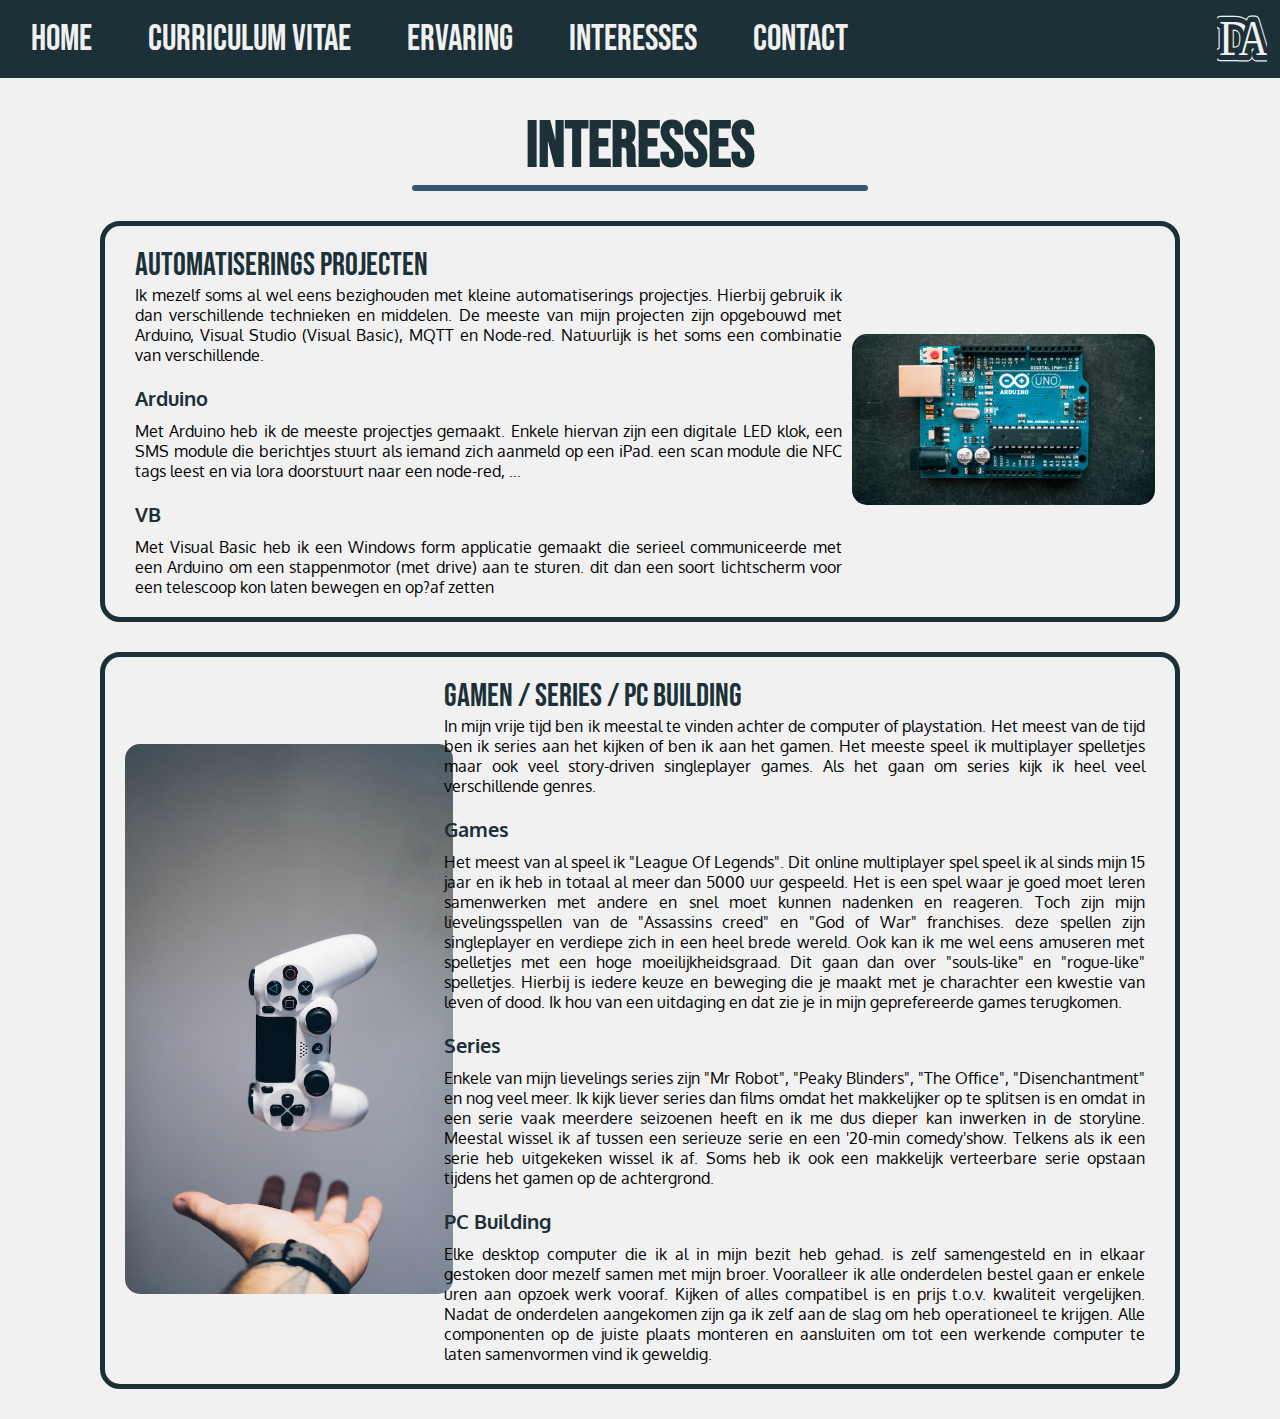
<file: HTML/interesses.html>
<!DOCTYPE html>
<html lang="en">
<head>
    <meta charset="UTF-8">
    <meta name="viewport" content="width=device-width, initial-scale=1.0">
    <title>Wie is David?</title>
    
    <link rel="preconnect" href="https://fonts.googleapis.com">
    <link rel="preconnect" href="https://fonts.gstatic.com" crossorigin>
    <link rel="shortcut icon" href="../Images/favicon/favicon.ico" type="image/x-icon">
    <link href="https://fonts.googleapis.com/css2?family=Bebas+Neue&family=Oxygen:wght@400;700&display=swap" rel="stylesheet">

    <link rel="stylesheet" href="../CSS/style.css">
</head>
<body>
    <nav class="navbar">
        <table>
            <tr>
                <td class="navbarCell">
                    <ul class="navbarItems">
                        <li class="navbarItem">
                            <div>
                                <a href="./index.html">Home</a>
                            </div>
                        </li>
                        <li class="navbarItem">
                            <div>
                                <a href="./cv.html">Curriculum Vitae</a>
                            </div>
                        </li>
                        <li class="navbarItem">
                            <div>
                                <a href="./ervaring.html">Ervaring</a>
                            </div>
                        </li>
                        <li class="navbarItem">
                            <div>
                                <a href="./interesses.html">Interesses</a>
                            </div>
                        </li>
                        <li class="navbarItem">
                            <div>
                                <a href="./contact.html">Contact</a>
                            </div>
                        </li>
                    </ul>
                </td>
                <td class="logoCell">
                    <div id="navbarLogo"><img src="../Images/svg/DA_logo_big.svg" alt="Logo"></div>
                </td>
            </tr>
        </table>
    </nav>
    <div id="pageContent">
        <h1>Interesses</h1>
        <hr>
        <div class="interest">
            <div class="boxText textJust">
                <h2>Automatiserings projecten</h2>
                <p>Ik mezelf soms al wel eens bezighouden met kleine automatiserings projectjes.
                    Hierbij gebruik ik dan verschillende technieken en middelen. De meeste van mijn projecten zijn opgebouwd
                    met Arduino, Visual Studio (Visual Basic), MQTT en Node-red. Natuurlijk is het soms een combinatie van verschillende.
                </p><br>
                    <ul class="noStyle">
                        <li>
                            <h3>Arduino</h3>
                            <p>Met Arduino heb ik de meeste projectjes gemaakt. Enkele hiervan zijn een digitale LED klok, een SMS module die berichtjes
                                stuurt als iemand zich aanmeld op een iPad. een scan module die NFC tags leest en via lora doorstuurt naar een node-red, ...
                            </p><br>
                        </li>
                        <li>
                            <h3>VB</h3>
                            <p>Met Visual Basic heb ik een Windows form applicatie gemaakt die serieel communiceerde met een Arduino om een stappenmotor (met drive)
                                aan te sturen. dit dan een soort lichtscherm voor een telescoop kon laten bewegen en op?af zetten
                            </p>
                        </li>
                    </ul>
            </div>
            <div class="boxImg">
                <img src="../Images/jpg/harrison-broadbent-fZB51omnY_Y-unsplash.jpg" alt="Arduino Uno">
            </div>
        </div>
        <div class="interest">
            <div class="boxImg">
                <img id="fotoPsController" src="../Images/jpg/nikita-kachanovsky-FJFPuE1MAOM-unsplash (2).jpg" alt="Netflix on TV">
            </div>
            <div class="boxText textJust">
                <h2>Gamen / Series / PC Building</h2>                
                <p>In mijn vrije tijd ben ik meestal te vinden achter de computer of playstation. Het meest van de tijd ben ik series aan het kijken
                    of ben ik aan het gamen. Het meeste speel ik multiplayer spelletjes maar ook veel story-driven singleplayer games. Als het gaan om series
                    kijk ik heel veel verschillende genres.
                </p><br>
                <ul class="noStyle">
                    <li>
                        <h3>Games</h3>
                        <p>Het meest van al speel ik "League Of Legends". Dit online multiplayer spel speel ik al sinds mijn 15 jaar en ik heb in totaal al meer dan 5000 uur gespeeld.
                            Het is een spel waar je goed moet leren samenwerken met andere en snel moet kunnen nadenken en reageren. Toch zijn mijn lievelingsspellen
                            van de "Assassins creed" en "God of War" franchises. deze spellen zijn singleplayer en verdiepe zich in een heel brede wereld.
                            Ook kan ik me wel eens amuseren met spelletjes met een hoge moeilijkheidsgraad. Dit gaan dan over "souls-like" en "rogue-like" spelletjes.
                            Hierbij is iedere keuze en beweging die je maakt met je charachter een kwestie van leven of dood.
                            Ik hou van een uitdaging en dat zie je in mijn geprefereerde games terugkomen.
                        </p><br>
                    </li>
                    <li>
                        <h3>Series</h3>
                        <p>Enkele van mijn lievelings series zijn "Mr Robot", "Peaky Blinders", "The Office", "Disenchantment" en nog veel meer.
                        Ik kijk liever series dan films omdat het makkelijker op te splitsen is en omdat in een serie vaak meerdere seizoenen heeft
                        en ik me dus dieper kan inwerken in de storyline. Meestal wissel ik af tussen een serieuze serie en een '20-min comedy'show.
                        Telkens als ik een serie heb uitgekeken wissel ik af. Soms heb ik ook een makkelijk verteerbare serie opstaan tijdens het
                        gamen op de achtergrond.
                    </li>
                    <li>
                        </p><br>
                        <h3>PC Building</h3>
                        <p>Elke desktop computer die ik al in mijn bezit heb gehad. is zelf samengesteld en in elkaar gestoken door mezelf samen met mijn broer.
                            Vooralleer ik alle onderdelen bestel gaan er enkele uren aan opzoek werk vooraf. Kijken of alles compatibel is en prijs t.o.v. kwaliteit vergelijken.
                            Nadat de onderdelen aangekomen zijn ga ik zelf aan de slag om heb operationeel te krijgen. Alle componenten op de juiste plaats monteren en aansluiten
                            om tot een werkende computer te laten samenvormen vind ik geweldig.
                        </p>
                    </li>
                </ul>
                
            </div>
        </div>
    </div>
</body>
</html>
</file>
<file: CSS/style.css>
:root{
    --primColor: #1B3037;
    --secColor: #375771;
    --thirdColor: #f1f1f1;
    --navbar: var(--primColor);
    --navbarItemText: var(--thirdColor);
    --navbarItemHover: var(--secColor);
}

body{
    font-family: 'Oxygen', sans-serif;
    background-color: var(--thirdColor);
    margin: 0;
    font-size: 1em;
}

p{
    margin: 0;
}

strong{
    color: var(--primColor);
    font-weight: bolder;
}

/* navbar */
.navbar{
    background-color: var(--navbar);
    width: auto;
}
.navbarItems{
    display: flex;
    align-items: center;
    list-style-type: none;
    overflow: hidden;
    margin: 0;
    padding: 0;
    height: 4.5em;
}
.navbarItem{
    height: auto;
    vertical-align: middle;
    padding: 0.5em 1em 0.5em 1em;
    float: right;
}
.navbarItem a{
    font-family: 'Bebas Neue', sans-serif;
    font-size: 2.25em;
    color: var(--navbarItemText);
    text-decoration: none;
}
.navbarItem>div{
    padding: 0.25em 0.75em 0.25em 0.75em;
    border-radius: 15px;
}
.navbarItem>div:hover{
    background-color: var(--navbarItemHover);
}

.navbarCell{
    width: 100%;
}

#navbarLogo{
    display: flex;
    float: right;
    width: 50px;
    height: 50px;
    padding: 10px;
}

/* Titels */
h1{
    font-family: 'Bebas Neue', sans-serif;
    font-size: 4em;
    margin: 30px 0 0 0;
    color: var(--primColor);
    text-align: center;
}

h2{
    font-family: 'Bebas Neue', sans-serif;
    font-weight: 300;
    font-size: 2em;
    margin: 0;
    color: var(--primColor);
}

h3{
    font-size: 1.25em;
    margin: 0 0 10px 0;
    color: var(--primColor);
}

h4{
    font-size: 1.0em;
    margin: 0 0 5px 0;
    color: var(--secColor);
}

hr{
    border: 3px solid var(--secColor);
    border-radius: 5px;
    text-align: center;
    width: 450px;
    margin: auto;
    margin-bottom: 30px;
}

/* Tables */
.cvTable{
    padding: 0 50px 0 50px;
}

.cvCol{
    /* border-collapse: collapse; */
    padding: 0px 50px 0px 50px;
    vertical-align: top;
    width: 33%;
}
 .cvCol>table{
    width: 100%;
    height: 100%;
 }

.cvCol th, .cvCol td{
    padding: 5px;
}

.cvCol th{
    border-radius: 10px;
    background-color: var(--secColor);
    text-align: center;
    font-family: 'Bebas Neue', sans-serif;
    font-weight: 250;
    font-size: 2em;
    color: var(--thirdColor);
    height: 40px;
}

.cvCol td{
    text-align: justify;
    vertical-align: top;
    height: 220px;
}

.cvCol ul{
    margin: 0;
    padding: 0 0 0 20px;
}

.cvCol li{
    padding-bottom: 5px;
}

a{
    color: black;
}

caption{
    caption-side: bottom;
}

/* Images */
.profielFoto{
    text-align: center;
    margin-bottom: 20px;
}

.profielFoto>img{
    height: 500px;
    width: 500px;
    border-radius: 50px;
}

#fotoPsController{
    height: 550px;
    width: auto;
    
}

/* Boxes */
#homeInfo{
    padding: 0 50px 0 50px;
}

.textBlokBig{
    text-align: center;
    width: 800px;
    margin: auto;
}

/* Links */
.hyperLink, .hyperLinkButton{
    text-decoration: none;
}

#homePaginaHyperLinks{
    padding: 50px;
    margin: auto;
}

.hyperLinkButton{
    display: flex;
    justify-content: center;
    height: 80px;
    width: 300px;
    background-color: var(--thirdColor);
    border: 5px solid var(--primColor);
    border-radius: 10px;
    color: var(--primColor);
    margin: 0 20px 0 20px;
}

.hyperLinkButton:hover{
    background-color: var(--primColor);
    color: var(--thirdColor);
}

.hyperLinkButton>div{
    /* color: var(--thirdColor); */
    margin: auto;
}

/* overig */
#homePaginaHyperLinks{
    font-family: 'Bebas Neue', sans-serif;
    font-size: 2.25em;
    font-weight: 300;
    color: var(--thirdColor);
    vertical-align: middle;
}

.workExp, .interest{
    border: 5px solid var(--primColor);
    border-radius: 20px;
    margin: 30px 100px 30px 100px;
    padding: 20px;
    /* background-color: var(--secColor);
    color: var(--thirdColor); */
}

.workExp p{
    text-align: justify;
}

.interest{
    display: flex;
}

.textJust{
    text-align: justify;
}

.textRight{
    text-align: right;
}

.boxText{
    width: 70%;
    padding: 0 10px 0 10px;
}

.boxImg{
    margin: auto;
    width: 30%;
    text-align: center;
}

.boxImg img{
    border-radius: 15px;
    width: 100%;
}

/* Forms */
.contactForm{
    border: 5px solid var(--primColor);
    border-radius: 20px;
    padding: 20px;
    /* margin: 30px 100px 30px 100px; */
    margin: auto;
    width: 500px
}

.contactForm div, .contactForm label{
    padding: 0 0 10px 0;
}

.contactForm input{
    width: 495px;
}

.contactForm input[type="submit"]{
    margin:auto;
    width: 100px;
    height: 30px;
}

ul.noStyle{
    list-style: none;
    margin: 0;
    padding: 0;
}
</file>
